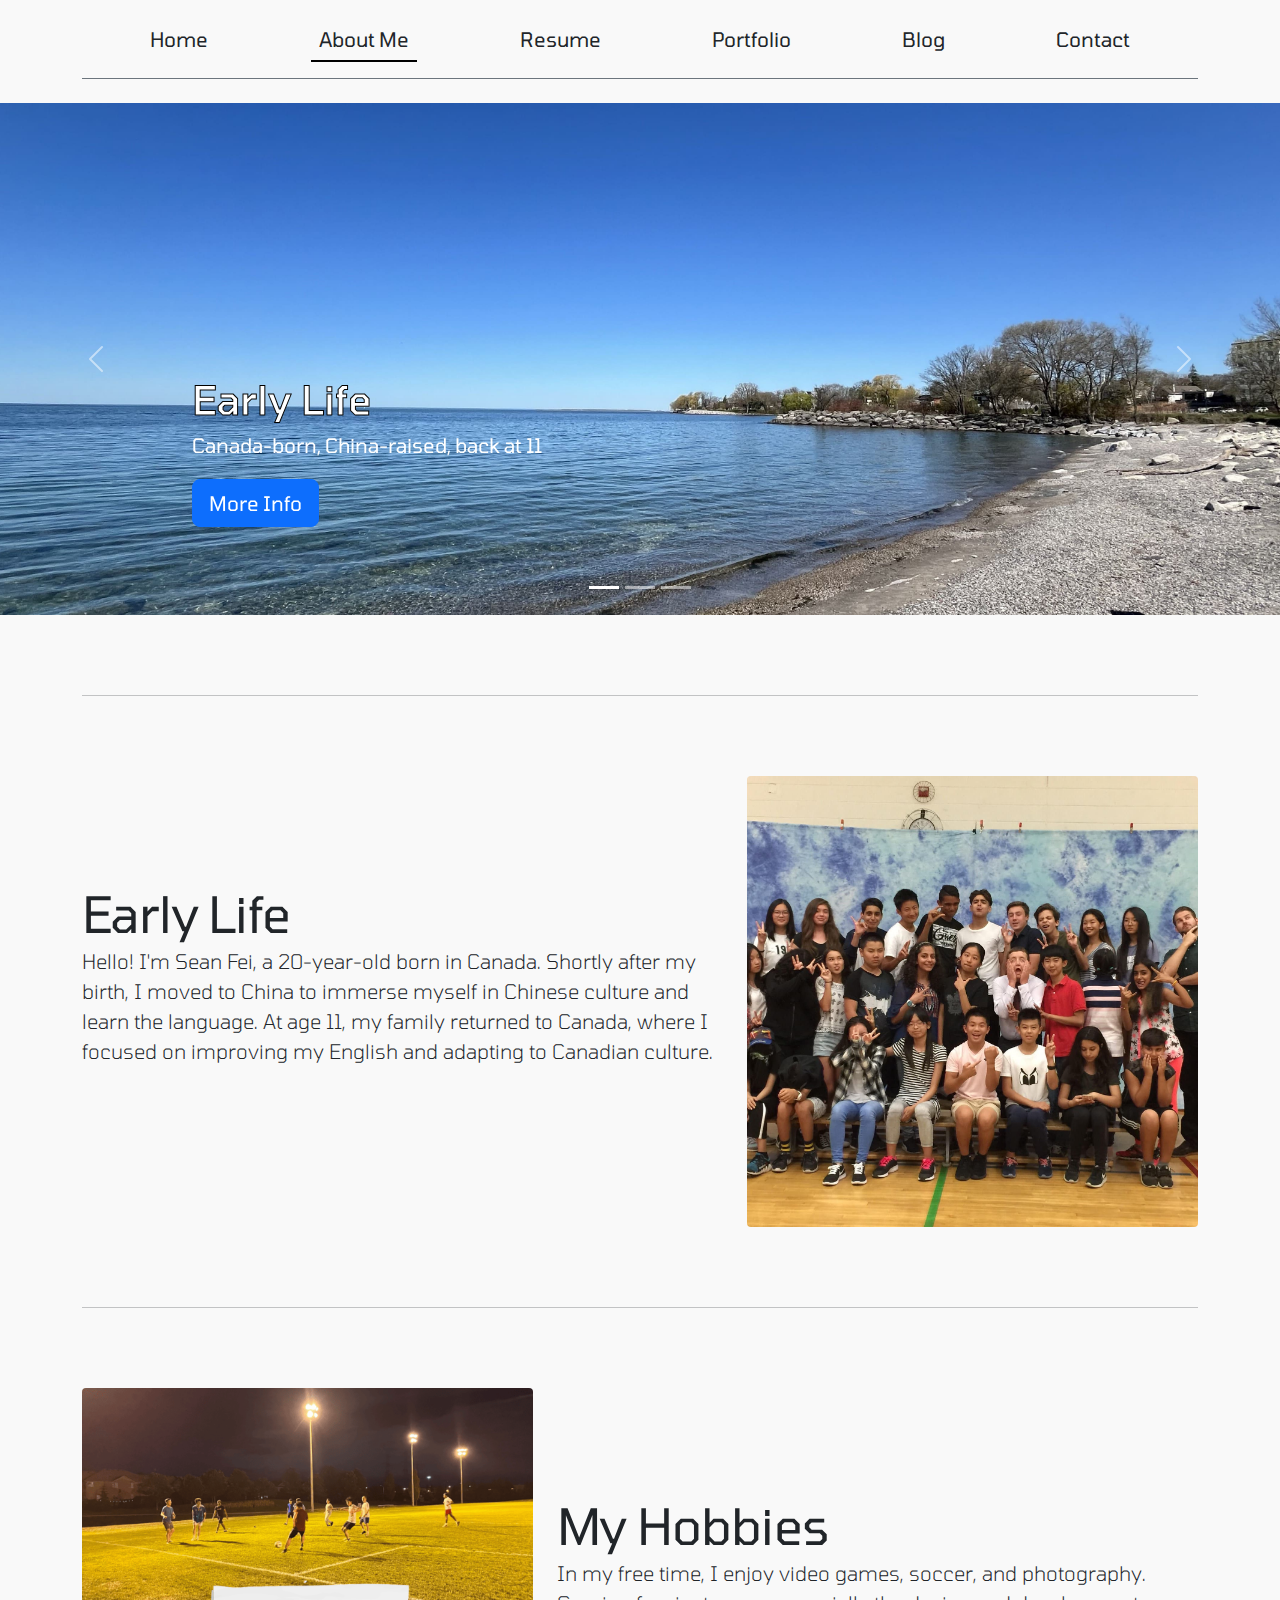
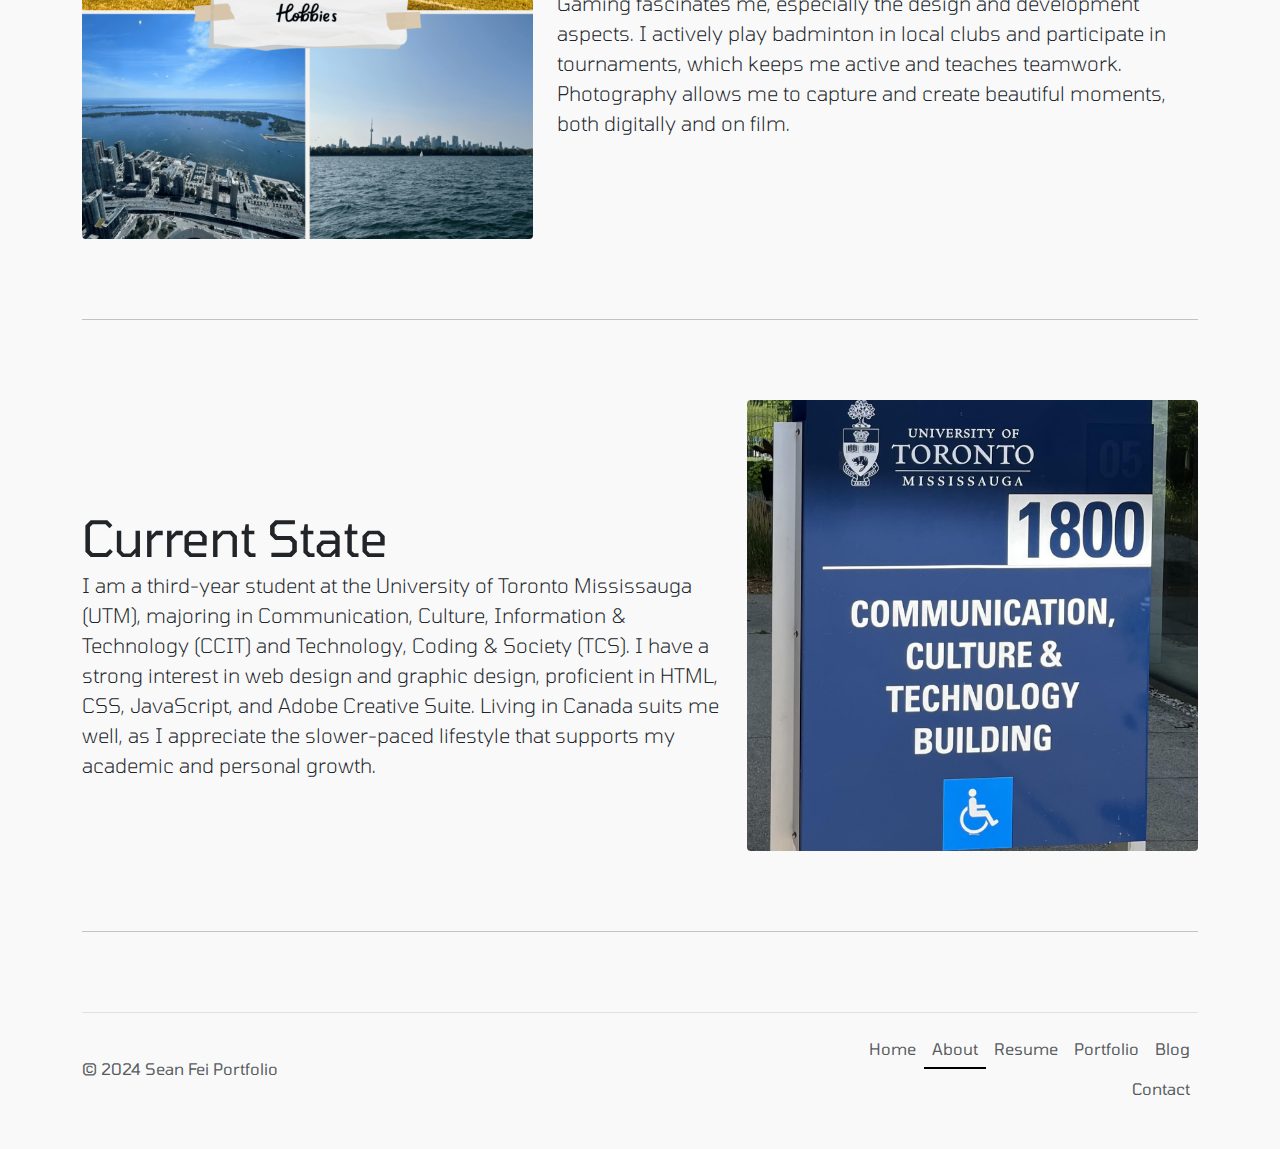
<file: My Personal Website/about.html>
<!DOCTYPE html>
<html lang="en">
<head>
    <meta charset="utf-8">
    <meta name="viewport" content="width=device-width, initial-scale=1">
    <title>About</title>

    <!-- Bootstrap CSS -->
    <link href="https://cdn.jsdelivr.net/npm/bootstrap@5.3.3/dist/css/bootstrap.min.css" rel="stylesheet"
          integrity="sha384-QWTKZyjpPEjISv5WaRU9OFeRpok6YctnYmDr5pNlyT2bRjXh0JMhjY6hW+ALEwIH" crossorigin="anonymous">
    <link href="./CSS-Folder/carousel.css" rel="stylesheet">

    <!-- Bootstrap JS -->
    <script src="https://cdn.jsdelivr.net/npm/bootstrap@5.3.3/dist/js/bootstrap.bundle.min.js"
            integrity="sha384-YvpcrYf0tY3lHB60NNkmXc5s9fDVZLESaAA55NDzOxhy9GkcIdslK1eN7N6jIeHz"
            crossorigin="anonymous"></script>

    <!-- Google Fonts -->
    <link rel="preconnect" href="https://fonts.googleapis.com">
    <link rel="preconnect" href="https://fonts.gstatic.com" crossorigin>
    <link href="https://fonts.googleapis.com/css2?family=Tomorrow:ital,wght@0,100;0,200;0,300;0,400;0,500;0,600;0,700;0,800;0,900&display=swap"
          rel="stylesheet">

    <!-- Custom Styles -->
    <link href="./CSS-Folder/navigation.css" rel="stylesheet" type="text/css"/>
    <link href="./CSS-Folder/about.css" rel="stylesheet" type="text/css"/>
</head>

<body>

<header class="container">
    <!-- Navigation Bar -->
    <nav class="navbar navbar-expand-sm navbar-light py-3 mb-4 border-bottom border-secondary"
         aria-label="Main Navigation">
        <div class="container-fluid">
            <!-- Mobile Toggle Button -->
            <button class="navbar-toggler" type="button" data-bs-toggle="collapse" data-bs-target="#navbarNav"
                    aria-controls="navbarNav" aria-expanded="false" aria-label="Toggle navigation">
                <span class="navbar-toggler-icon"></span>
            </button>
            <!-- Navigation Links -->
            <div class="collapse navbar-collapse" id="navbarNav">
                <ul class="navbar-nav mx-auto w-100 justify-content-around fs-5">
                    <li class="nav-item">
                        <a href="./index.html" class="nav-link px-2 link-dark">Home</a>
                    </li>
                    <li class="nav-item">
                        <a href="#" class="nav-link px-2 link-dark active" aria-current="page">About Me</a>
                    </li>
                    <li class="nav-item">
                        <a href="./resume.html" class="nav-link px-2 link-dark">Resume</a>
                    </li>
                    <li class="nav-item">
                        <a href="./portfolio.html" class="nav-link px-2 link-dark">Portfolio</a>
                    </li>
                    <li class="nav-item">
                        <a href="./blog.html" class="nav-link px-2 link-dark">Blog</a>
                    </li>
                    <li class="nav-item">
                        <a href="./contact.html" class="nav-link px-2 link-dark">Contact</a>
                    </li>
                </ul>
            </div>
        </div>
    </nav>
</header>

<!-- Main Content -->
<main>
    <!-- Carousel Section -->
    <div id="myCarousel" class="carousel slide mb-6" data-bs-ride="carousel" aria-label="Featured Sections">
        <!-- Carousel Indicators -->
        <div class="carousel-indicators">
            <button type="button" data-bs-target="#myCarousel" data-bs-slide-to="0" class="active" aria-current="true"
                    aria-label="Slide 1"></button>
            <button type="button" data-bs-target="#myCarousel" data-bs-slide-to="1" aria-label="Slide 2"></button>
            <button type="button" data-bs-target="#myCarousel" data-bs-slide-to="2" aria-label="Slide 3"></button>
        </div>
        <!-- Carousel Items -->
        <div class="carousel-inner">
            <div class="carousel-item active">
                <img src="./Image/carousel-earlylife.jpg" width="100%" height="100%" alt="Early Life Photo">
                <div class="container">
                    <div class="carousel-caption text-start">
                        <h1 class="text-outline">Early Life</h1>
                        <p>Canada-born, China-raised, back at 11</p>
                        <p><a class="btn btn-lg btn-primary" href="#earlylife">More Info</a></p>
                    </div>
                </div>
            </div>

            <div class="carousel-item">
                <img src="./Image/carousel-hobbies.jpg" width="100%" height="100%" alt="Hobbies Photo">
                <div class="container">
                    <div class="carousel-caption">
                        <h1 class="text-outline">My Hobbies</h1>
                        <p>Video games, badminton, photography.</p>
                        <p><a class="btn btn-lg btn-primary" href="#hobbies">Learn more</a></p>
                    </div>
                </div>
            </div>

            <div class="carousel-item">
                <img src="./Image/carousel-currentstate.jpg" width="100%" height="100%" alt="Current State Photo">
                <div class="container">
                    <div class="carousel-caption text-end">
                        <h1 class="text-outline">Current State</h1>
                        <p>3rd-year UTM student, web & graphic design, love Canada’s slower pace</p>
                        <p><a class="btn btn-lg btn-primary" href="#currentstate">Navigate</a></p>
                    </div>
                </div>
            </div>
        </div>
        <!-- Carousel Navigation -->
        <button class="carousel-control-prev" type="button" data-bs-target="#myCarousel" data-bs-slide="prev">
            <span class="carousel-control-prev-icon" aria-hidden="true"></span>
            <span class="visually-hidden">Previous</span>
        </button>
        <button class="carousel-control-next" type="button" data-bs-target="#myCarousel" data-bs-slide="next">
            <span class="carousel-control-next-icon" aria-hidden="true"></span>
            <span class="visually-hidden">Next</span>
        </button>
    </div>

    <!-- Featurette Section -->
    <div class="container">
        <hr class="featurette-divider" id="earlylife">

        <!-- Early Life Section -->
        <div class="row featurette">
            <div class="col-md-7">
                <h2 class="featurette-heading fw-normal lh-1">Early Life</h2>
                <p class="lead">Hello! I'm Sean Fei, a 20-year-old born in Canada. Shortly after my birth, I moved to
                    China to immerse myself in Chinese culture and learn the language. At age 11, my family returned to
                    Canada, where I focused on improving my English and adapting to Canadian culture.</p>
            </div>
            <div class="col-md-5">
                <img class="featurette-image img-fluid mx-auto rounded-1" width="500" height="500"
                     src="./Image/earlylife.jpg" alt="Sean's Early Life">
            </div>
        </div>

        <hr class="featurette-divider" id="hobbies">

        <!-- Hobbies Section -->
        <div class="row featurette">
            <div class="col-md-7 order-md-2">
                <h2 class="featurette-heading fw-normal lh-1">My Hobbies</h2>
                <p class="lead">In my free time, I enjoy video games, soccer, and photography. Gaming fascinates me,
                    especially the design and development aspects. I actively play badminton in local clubs and
                    participate in tournaments, which keeps me active and teaches teamwork. Photography allows me to
                    capture and create beautiful moments, both digitally and on film.</p>
            </div>
            <div class="col-md-5 order-md-1">
                <img class="featurette-image img-fluid mx-auto rounded-1" width="500" height="500"
                     src="./Image/hobbies.png" alt="Sean's Hobbies">
            </div>
        </div>

        <hr class="featurette-divider" id="currentstate">

        <!-- Current State Section -->
        <div class="row featurette">
            <div class="col-md-7">
                <h2 class="featurette-heading fw-normal lh-1">Current State</h2>
                <p class="lead">I am a third-year student at the University of Toronto Mississauga (UTM), majoring in
                    Communication, Culture, Information & Technology (CCIT) and Technology, Coding & Society (TCS).
                    I have a strong interest in web design and graphic design, proficient in HTML, CSS, JavaScript, and
                    Adobe Creative Suite. Living in Canada suits me well, as I appreciate the slower-paced lifestyle
                    that supports my academic and personal growth.</p>
            </div>
            <div class="col-md-5">
                <img class="featurette-image img-fluid mx-auto rounded-1" width="500" height="500"
                     src="./Image/currentstate.jpg" alt="Sean's Current State">
            </div>
        </div>

        <hr class="featurette-divider">
    </div>
</main>

<!-- Footer Section -->
<div class="container">
    <footer class="d-flex flex-wrap justify-content-between align-items-center py-3 my-4 border-top"
            aria-label="Footer Section">
        <p class="col-md-4 mb-0 text-body-secondary">&copy; 2024 Sean Fei Portfolio</p>
        <ul class="nav col-md-4 justify-content-end">
            <li class="nav-item"><a href="./index.html" class="nav-link px-2 text-body-secondary">Home</a></li>
            <li class="nav-item"><a href="#" class="nav-link px-2 text-body-secondary active"
                                    aria-current="page">About</a>
            </li>
            <li class="nav-item"><a href="./resume.html" class="nav-link px-2 text-body-secondary">Resume</a></li>
            <li class="nav-item"><a href="./portfolio.html" class="nav-link px-2 text-body-secondary">Portfolio</a>
            </li>
            <li class="nav-item"><a href="./blog.html" class="nav-link px-2 text-body-secondary">Blog</a></li>
            <li class="nav-item"><a href="./contact.html" class="nav-link px-2 text-body-secondary">Contact</a></li>
        </ul>
    </footer>
</div>

</body>
</html>
</file>
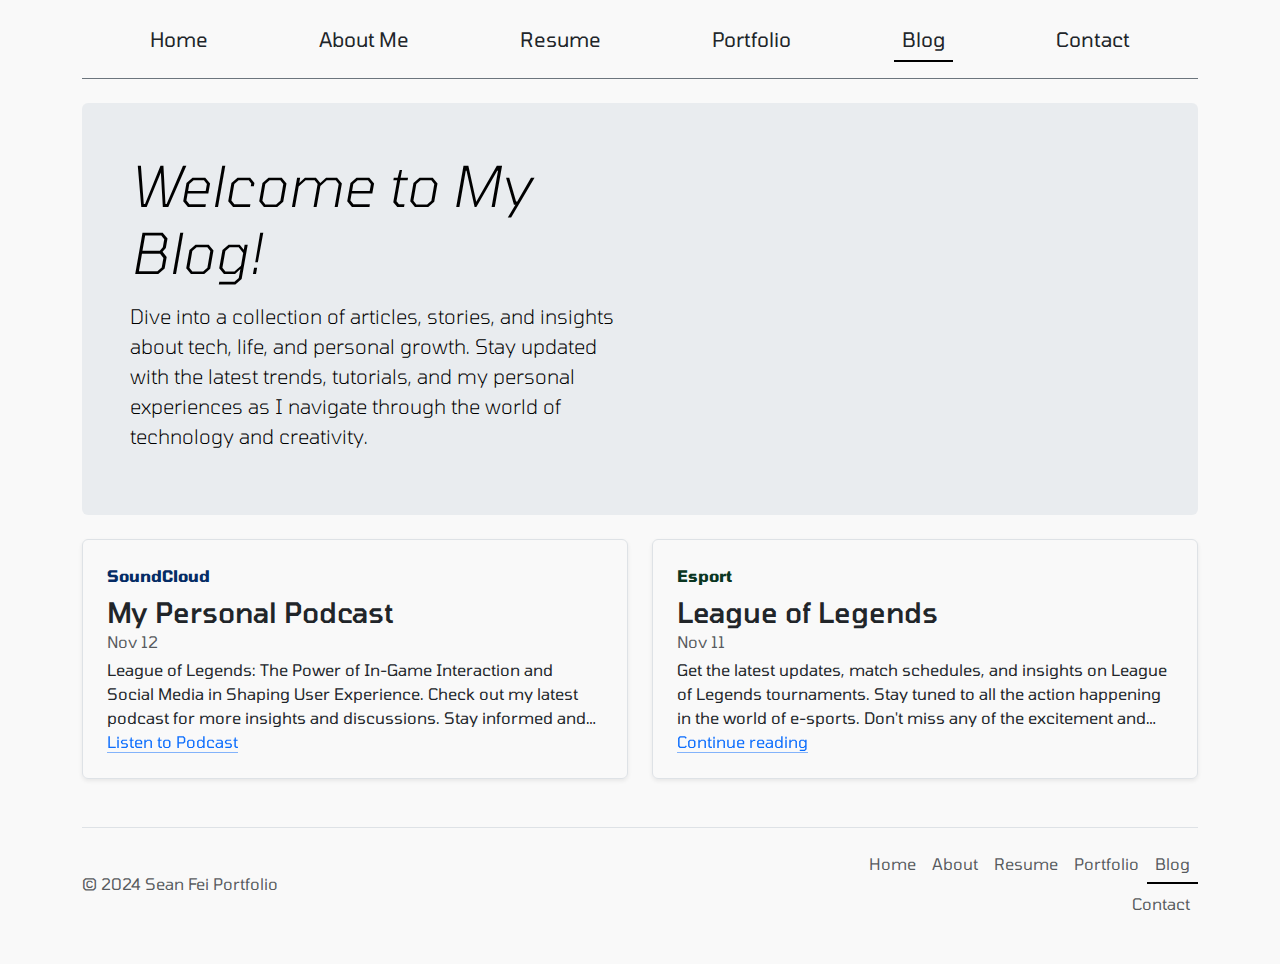
<file: My Personal Website/blog.html>
<!DOCTYPE html>
<html lang="en" data-bs-theme="auto">
<head>
    <meta charset="utf-8">
    <meta name="viewport" content="width=device-width, initial-scale=1">
    <title>Blog Page</title>

    <!-- Bootstrap CSS -->
    <link href="https://cdn.jsdelivr.net/npm/bootstrap@5.3.3/dist/css/bootstrap.min.css" rel="stylesheet"
          integrity="sha384-QWTKZyjpPEjISv5WaRU9OFeRpok6YctnYmDr5pNlyT2bRjXh0JMhjY6hW+ALEwIH" crossorigin="anonymous">

    <!-- Bootstrap JS -->
    <script src="https://cdn.jsdelivr.net/npm/bootstrap@5.3.3/dist/js/bootstrap.bundle.min.js"
            integrity="sha384-YvpcrYf0tY3lHB60NNkmXc5s9fDVZLESaAA55NDzOxhy9GkcIdslK1eN7N6jIeHz"
            crossorigin="anonymous"></script>

    <!-- Custom Styles -->
    <link href="./CSS-Folder/navigation.css" rel="stylesheet" type="text/css"/>
    <link href="./CSS-Folder/blog.css" rel="stylesheet" type="text/css"/>

    <!-- Google Font -->
    <link rel="preconnect" href="https://fonts.googleapis.com">
    <link rel="preconnect" href="https://fonts.gstatic.com" crossorigin>
    <link href="https://fonts.googleapis.com/css2?family=Tomorrow:ital,wght@0,100;0,200;0,300;0,400;0,500;0,600;0,700;0,800;0,900&display=swap"
          rel="stylesheet">

</head>

<body>

<header class="container">
    <!-- Navigation Bar-->
    <nav class="navbar navbar-expand-sm navbar-light py-3 mb-4 border-bottom border-secondary"
         aria-label="Main navigation">
        <div class="container-fluid">
            <button class="navbar-toggler" type="button" data-bs-toggle="collapse" data-bs-target="#navbarNav"
                    aria-controls="navbarNav" aria-expanded="false" aria-label="Toggle navigation">
                <span class="navbar-toggler-icon"></span>
            </button>
            <div class="collapse navbar-collapse" id="navbarNav">
                <ul class="navbar-nav mx-auto w-100 justify-content-around fs-5">
                    <li class="nav-item">
                        <a href="./index.html" class="nav-link px-2 link-dark">Home</a>
                    </li>
                    <li class="nav-item">
                        <a href="./about.html" class="nav-link px-2 link-dark">About Me</a>
                    </li>
                    <li class="nav-item">
                        <a href="./resume.html" class="nav-link px-2 link-dark">Resume</a>
                    </li>
                    <li class="nav-item">
                        <a href="./portfolio.html" class="nav-link px-2 link-dark">Portfolio</a>
                    </li>
                    <li class="nav-item">
                        <a href="#" class="nav-link px-2 link-dark active" aria-current="page">Blog</a>
                    </li>
                    <li class="nav-item">
                        <a href="./contact.html" class="nav-link px-2 link-dark">Contact</a>
                    </li>
                </ul>
            </div>
        </div>
    </nav>
</header>

<main class="container">
    <!-- Blog Post -->
    <div class="p-4 p-md-5 mb-4 rounded text-body-emphasis bg-body-secondary" aria-labelledby="page-title"
         aria-describedby="page-description">
        <div class="col-lg-6 px-0">
            <h1 id="page-title" class="display-4 fst-italic">Welcome to My Blog!</h1>
            <p class="lead my-3" id="page-description">Dive into a collection of articles, stories, and insights about
                tech, life, and personal growth. Stay updated with the latest trends, tutorials, and my personal
                experiences as I navigate through the world of technology and creativity.</p>
        </div>
    </div>

    <!-- Blog Cards -->
    <div class="row mb-2">
        <!-- Blog Card 1 -->
        <div class="col-md-6 hover">
            <div class="row g-0 border rounded overflow-hidden flex-md-row mb-4 shadow-sm h-md-250 position-relative"
                 aria-labelledby="podcast-post">
                <div class="col p-4 d-flex flex-column position-static">
                    <strong class="d-inline-block mb-2 text-primary-emphasis">SoundCloud</strong>
                    <h3 id="podcast-post" class="mb-0">My Personal Podcast</h3>
                    <div class="mb-1 text-body-secondary">Nov 12</div>
                    <p class="card-text mb-auto truncate">League of Legends: The Power of In-Game Interaction and Social
                        Media in Shaping User Experience. Check out my latest podcast for more insights and discussions.
                        Stay informed and inspired with the latest updates and trends.</p>
                    <a href="https://soundcloud.com/sean-fei-34469627/league-of-legends-the-power-of-in-game-interaction-and-social-media-in-shaping-user-experience/s-OPx2gTkCZYZ?si=5d75339d8c594eb2ad92cfaadbb445be&utm_source=clipboard&utm_medium=text&utm_campaign=social_sharing"
                       class="icon-link gap-1 icon-link-hover stretched-link mt-auto"
                       aria-label="Listen to my latest podcast on League of Legends">
                        Listen to Podcast
                    </a>
                </div>
            </div>
        </div>
        <!-- Blog Card 2 -->
        <div class="col-md-6 hover">
            <div class="row g-0 border rounded overflow-hidden flex-md-row mb-4 shadow-sm h-md-250 position-relative"
                 aria-labelledby="league-post">
                <div class="col p-4 d-flex flex-column position-static">
                    <strong class="d-inline-block mb-2 text-success-emphasis">Esport</strong>
                    <h3 id="league-post" class="mb-0">League of Legends</h3>
                    <div class="mb-1 text-body-secondary">Nov 11</div>
                    <p class="mb-auto truncate">Get the latest updates, match schedules, and insights on League of
                        Legends tournaments. Stay tuned to all the action happening in the world of e-sports. Don't miss
                        any of the excitement and competitive thrill.</p>
                    <a href="https://lolesports.com/en-US/" class="icon-link gap-1 icon-link-hover stretched-link"
                       aria-label="Continue reading about League of Legends tournaments">
                        Continue reading
                    </a>
                </div>
            </div>
        </div>
    </div>
</main>
<!-- Footer -->
<div class="container">
    <footer class="d-flex flex-wrap justify-content-between align-items-center py-3 my-4 border-top"
            aria-label="Footer Section">
        <p class="col-md-4 mb-0 text-body-secondary">&copy; 2024 Sean Fei Portfolio</p>
        <ul class="nav col-md-4 justify-content-end">
            <li class="nav-item"><a href="./index.html" class="nav-link px-2 text-body-secondary">Home</a></li>
            <li class="nav-item"><a href="./about.html" class="nav-link px-2 text-body-secondary">About</a></li>
            <li class="nav-item"><a href="./resume.html" class="nav-link px-2 text-body-secondary">Resume</a></li>
            <li class="nav-item"><a href="./portfolio.html" class="nav-link px-2 text-body-secondary">Portfolio</a></li>
            <li class="nav-item"><a href="#" class="nav-link px-2 text-body-secondary active"
                                    aria-current="page">Blog</a></li>
            <li class="nav-item"><a href="./contact.html" class="nav-link px-2 text-body-secondary">Contact</a></li>
        </ul>
    </footer>
</div>
</body>
</html>
</file>
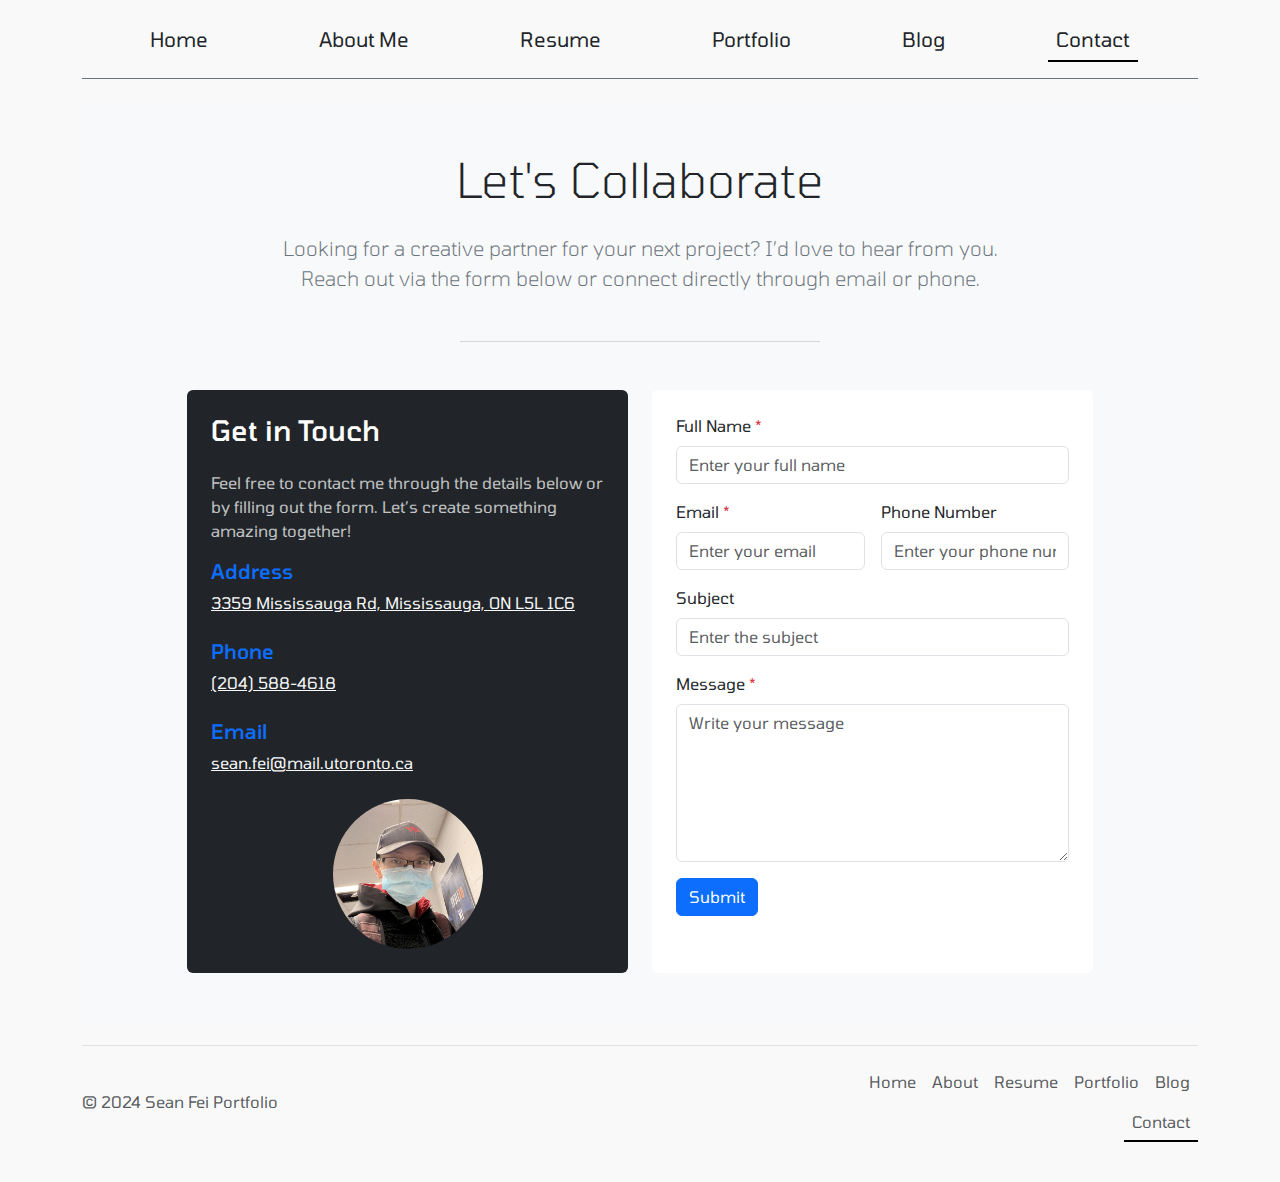
<file: My Personal Website/contact.html>
<!DOCTYPE html>
<html lang="en">
<head>
    <meta charset="UTF-8">
    <title>Home Page</title>

    <!-- Bootstrap CSS -->
    <link href="https://cdn.jsdelivr.net/npm/bootstrap@5.3.3/dist/css/bootstrap.min.css" rel="stylesheet"
          integrity="sha384-QWTKZyjpPEjISv5WaRU9OFeRpok6YctnYmDr5pNlyT2bRjXh0JMhjY6hW+ALEwIH" crossorigin="anonymous">

    <!-- Bootstrap JS -->
    <script src="https://cdn.jsdelivr.net/npm/bootstrap@5.3.3/dist/js/bootstrap.bundle.min.js"
            integrity="sha384-YvpcrYf0tY3lHB60NNkmXc5s9fDVZLESaAA55NDzOxhy9GkcIdslK1eN7N6jIeHz"
            crossorigin="anonymous"></script>

    <!-- Custom Styles -->
    <link href="./CSS-Folder/navigation.css" rel="stylesheet" type="text/css"/>

    <!-- Google Font -->
    <link rel="preconnect" href="https://fonts.googleapis.com">
    <link rel="preconnect" href="https://fonts.gstatic.com" crossorigin>
    <link href="https://fonts.googleapis.com/css2?family=Tomorrow:ital,wght@0,100;0,200;0,300;0,400;0,500;0,600;0,700;0,800;0,900&display=swap"
          rel="stylesheet">
</head>
<body>

<header class="container">
    <!-- Navigation Bar -->
    <nav class="navbar navbar-expand-sm navbar-light py-3 mb-4 border-bottom border-secondary"
         aria-label="Main navigation">
        <div class="container-fluid">
            <button class="navbar-toggler" type="button" data-bs-toggle="collapse" data-bs-target="#navbarNav"
                    aria-controls="navbarNav" aria-expanded="false" aria-label="Toggle navigation">
                <span class="navbar-toggler-icon"></span>
            </button>
            <div class="collapse navbar-collapse" id="navbarNav">
                <ul class="navbar-nav mx-auto w-100 justify-content-around fs-5">
                    <li class="nav-item">
                        <a href="./index.html" class="nav-link px-2 link-dark">Home</a>
                    </li>
                    <li class="nav-item">
                        <a href="./about.html" class="nav-link px-2 link-dark">About Me</a>
                    </li>
                    <li class="nav-item">
                        <a href="./resume.html" class="nav-link px-2 link-dark">Resume</a>
                    </li>
                    <li class="nav-item">
                        <a href="./portfolio.html" class="nav-link px-2 link-dark">Portfolio</a>
                    </li>
                    <li class="nav-item">
                        <a href="./blog.html" class="nav-link px-2 link-dark">Blog</a>
                    </li>
                    <li class="nav-item">
                        <a href="#" class="nav-link px-2 link-dark active" aria-current="page">Contact</a>
                    </li>
                </ul>
            </div>
        </div>
    </nav>
</header>

<main class="container">
    <!-- Contact Section -->
    <section class="py-5 bg-light" aria-labelledby="contact-heading">
        <div class="container">
            <div class="row justify-content-center">
                <div class="col-12 col-md-10 col-lg-8 text-center">
                    <h2 id="contact-heading" class="mb-4 display-5">Let's Collaborate</h2>
                    <p class="text-secondary mb-5 lead">Looking for a creative partner for your next project? I’d love
                        to hear from you. Reach out via the form below or connect directly through email or phone.</p>
                    <hr class="w-50 mx-auto mb-5 border-secondary">
                </div>
            </div>

            <!-- Contact Details and Form -->
            <div class="row justify-content-center">
                <div class="col-12 col-lg-10">
                    <div class="row">
                        <!-- Contact Details -->
                        <div class="col-12 col-md-6">
                            <div class="p-4 bg-dark text-light h-100 rounded" aria-labelledby="get-in-touch">
                                <h3 id="get-in-touch" class="mb-4 text-white">Get in Touch</h3>
                                <p class="opacity-75">Feel free to contact me through the details below or by filling
                                    out the form. Let’s create something amazing together!</p>
                                <div class="mb-4">
                                    <h5 class="text-primary">Address</h5>
                                    <a href="https://www.google.com/maps/place/3359+Mississauga+Rd,+Mississauga,+ON+L5L+1C6"
                                       class="text-light"
                                       target="_blank"
                                       rel="noopener noreferrer"
                                       aria-label="View address on Google Maps">
                                        3359 Mississauga Rd, Mississauga, ON L5L 1C6
                                    </a>
                                </div>
                                <div class="mb-4">
                                    <h5 class="text-primary">Phone</h5>
                                    <p><a href="tel:+1234567890" class="text-light"
                                          aria-label="Call me at (204) 588-4618">(204)
                                        588-4618</a></p>
                                </div>
                                <div>
                                    <h5 class="text-primary">Email</h5>
                                    <p><a href="mailto:sean.fei@mail.utoronto.ca" class="text-light"
                                          aria-label="Send an email to sean.fei@mail.utoronto.ca">sean.fei@mail.utoronto.ca</a>
                                    </p>
                                </div>
                                <!-- Avatar Section -->
                                <div class="text-center mt-4">
                                    <img src="./Image/avatar.jpg" alt="Avatar of Sean Fei"
                                         class="rounded-circle img-fluid"
                                         style="width: 150px; height: 150px;">
                                </div>
                            </div>
                        </div>

                        <!-- Contact Form -->
                        <div class="col-12 col-md-6">
                            <div class="p-4 bg-white h-100 rounded">
                                <form class="row g-3" aria-label="Contact form">
                                    <!-- Full Name -->
                                    <div class="col-12">
                                        <label for="validationFullName" class="form-label">Full Name <span
                                                class="text-danger">*</span></label>
                                        <input type="text" class="form-control" id="validationFullName"
                                               placeholder="Enter your full name" required aria-required="true">
                                    </div>

                                    <!-- Email and Phone Number -->
                                    <div class="col-md-6">
                                        <label for="validationEmail" class="form-label">Email <span class="text-danger">*</span></label>
                                        <input type="email" class="form-control" id="validationEmail"
                                               placeholder="Enter your email" required aria-required="true">
                                    </div>
                                    <div class="col-md-6">
                                        <label for="validationPhone" class="form-label">Phone Number</label>
                                        <input type="tel" class="form-control" id="validationPhone"
                                               placeholder="Enter your phone number">
                                    </div>

                                    <!-- Subject -->
                                    <div class="col-12">
                                        <label for="validationSubject" class="form-label">Subject</label>
                                        <input type="text" class="form-control" id="validationSubject"
                                               placeholder="Enter the subject">
                                    </div>

                                    <!-- Message -->
                                    <div class="col-12">
                                        <label for="validationMessage" class="form-label">Message <span
                                                class="text-danger">*</span></label>
                                        <textarea class="form-control" id="validationMessage" rows="6"
                                                  placeholder="Write your message" required
                                                  aria-required="true"></textarea>
                                    </div>

                                    <!-- Submit Button -->
                                    <div class="col-12">
                                        <button class="btn btn-primary" type="submit" data-bs-toggle="tooltip"
                                                data-bs-placement="right"
                                                data-bs-title="After submitting your message, you will receive a response in 1-2 days."
                                                aria-label="Submit the contact form">
                                            Submit
                                        </button>
                                    </div>
                                </form>


                            </div>
                        </div>
                    </div>
                </div>
            </div>
        </div>
    </section>
</main>

<!-- Footer -->
<div class="container">
    <footer class="d-flex flex-wrap justify-content-between align-items-center py-3 my-4 border-top">
        <p class="col-md-4 mb-0 text-body-secondary">&copy; 2024 Sean Fei Portfolio</p>
        <ul class="nav col-md-4 justify-content-end" aria-label="Footer Section">
            <li class="nav-item"><a href="./index.html" class="nav-link px-2 text-body-secondary">Home</a></li>
            <li class="nav-item"><a href="./about.html" class="nav-link px-2 text-body-secondary">About</a></li>
            <li class="nav-item"><a href="./resume.html" class="nav-link px-2 text-body-secondary">Resume</a></li>
            <li class="nav-item"><a href="./portfolio.html" class="nav-link px-2 text-body-secondary">Portfolio</a>
            </li>
            <li class="nav-item"><a href="./blog.html" class="nav-link px-2 text-body-secondary">Blog</a></li>
            <li class="nav-item"><a href="#" class="nav-link px-2 text-body-secondary active" aria-current="page">Contact</a>
            </li>
        </ul>
    </footer>
</div>

<script>
    const tooltipTriggerList = document.querySelectorAll('[data-bs-toggle="tooltip"]')
    const tooltipList = [...tooltipTriggerList].map(tooltipTriggerEl => new bootstrap.Tooltip(tooltipTriggerEl))
</script>

</body>
</html>
</file>
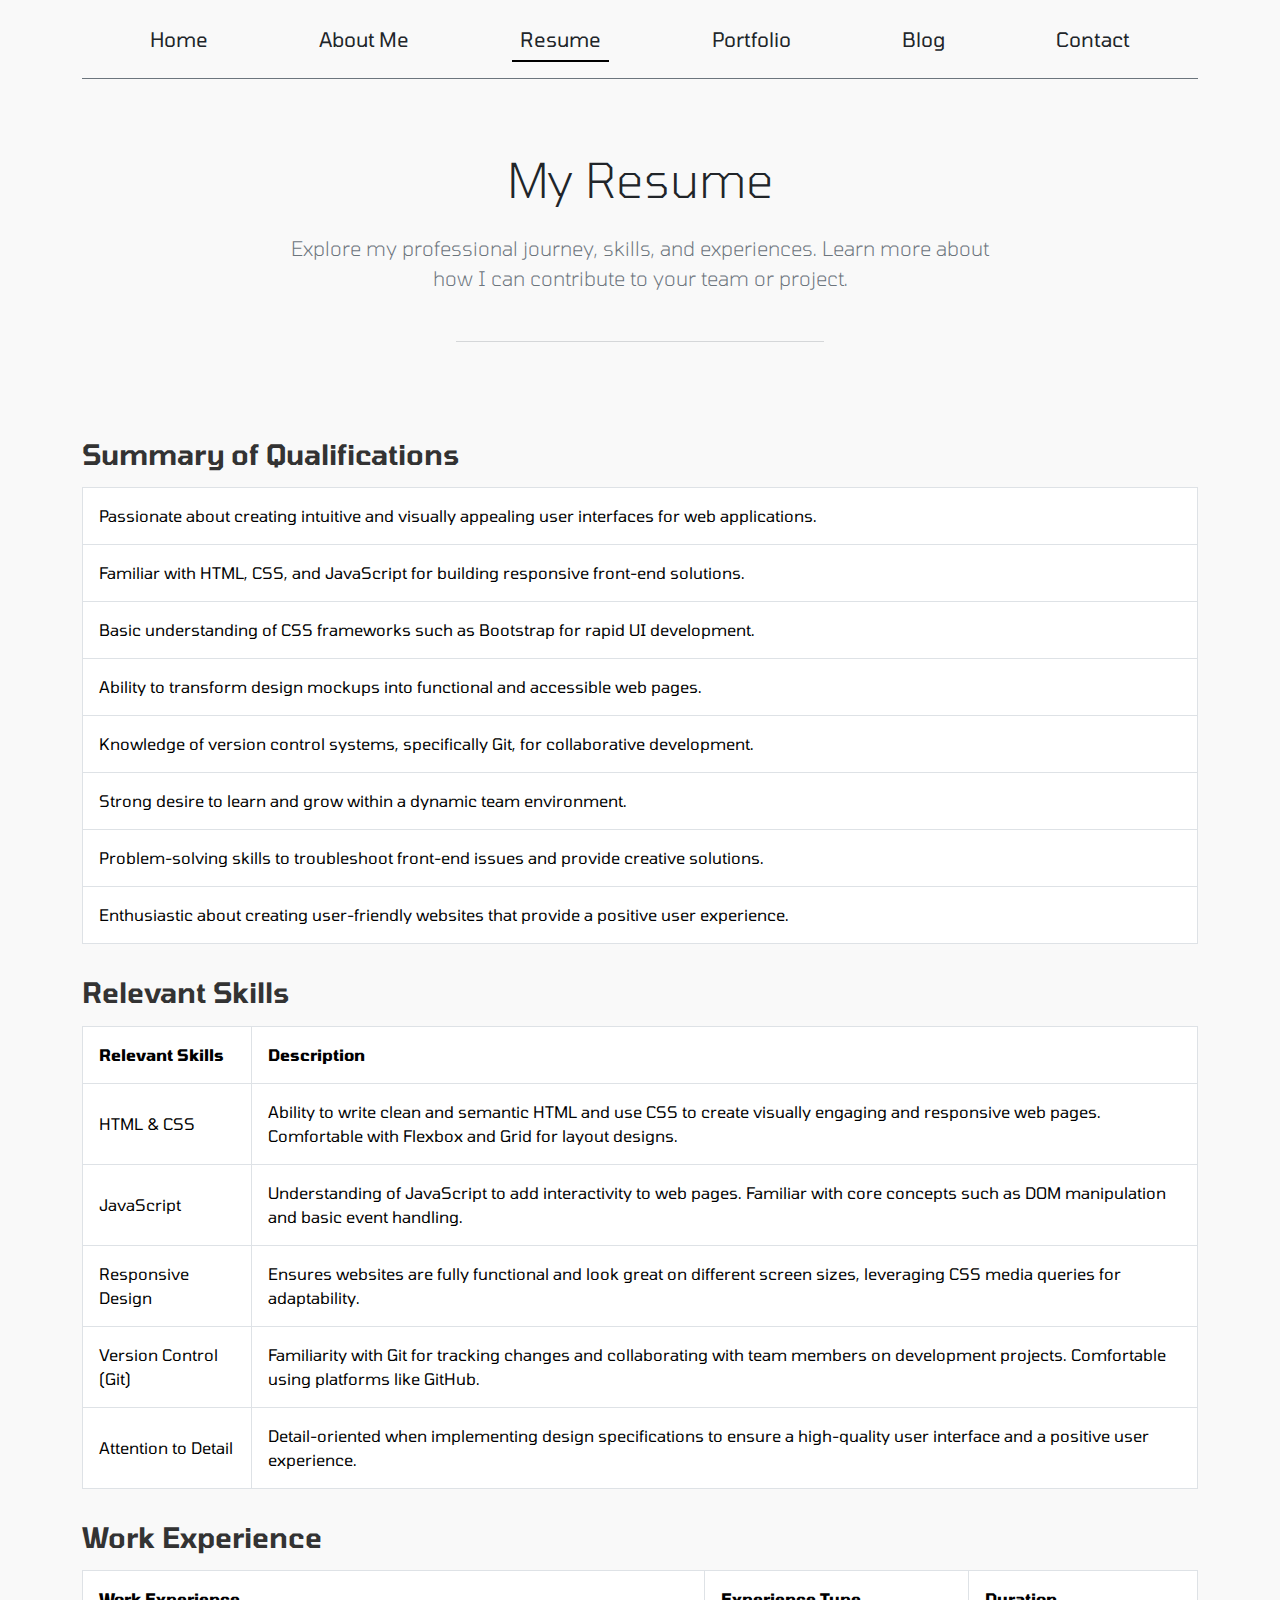
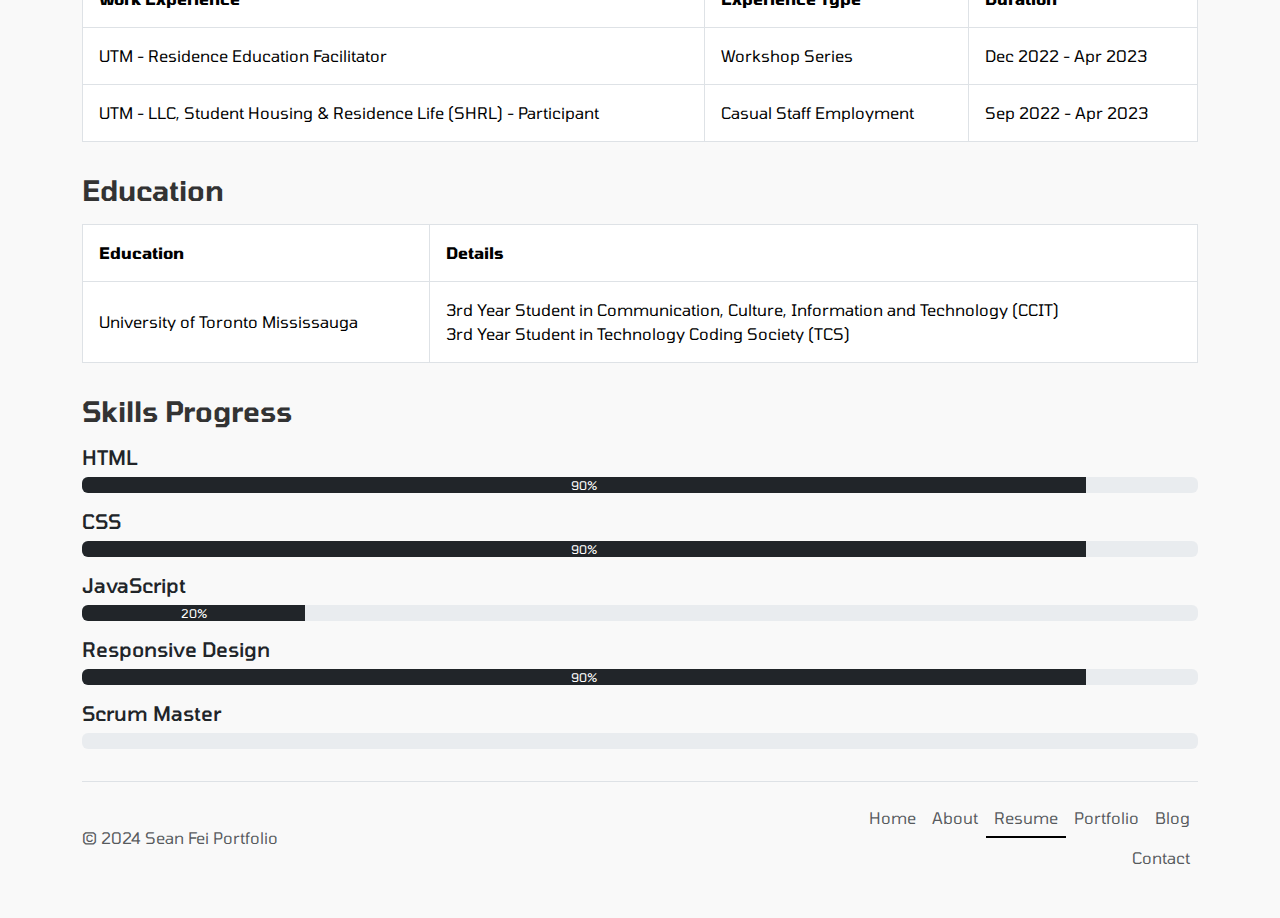
<file: My Personal Website/resume.html>
<!DOCTYPE html>
<html lang="en">
<head>
    <meta charset="utf-8">
    <meta name="viewport" content="width=device-width, initial-scale=1">
    <title>Resume</title>

    <!-- Bootstrap CSS -->
    <link href="https://cdn.jsdelivr.net/npm/bootstrap@5.3.3/dist/css/bootstrap.min.css" rel="stylesheet"
          integrity="sha384-QWTKZyjpPEjISv5WaRU9OFeRpok6YctnYmDr5pNlyT2bRjXh0JMhjY6hW+ALEwIH" crossorigin="anonymous">

    <!-- Bootstrap JS -->
    <script src="https://cdn.jsdelivr.net/npm/bootstrap@5.3.3/dist/js/bootstrap.bundle.min.js"
            integrity="sha384-YvpcrYf0tY3lHB60NNkmXc5s9fDVZLESaAA55NDzOxhy9GkcIdslK1eN7N6jIeHz"
            crossorigin="anonymous"></script>


    <!-- Custom Styles -->
    <link href="./CSS-Folder/navigation.css" rel="stylesheet" type="text/css"/>
    <link href="./CSS-Folder/skills.css" rel="stylesheet" type="text/css"/>

    <!-- Google Fonts -->
    <link rel="preconnect" href="https://fonts.googleapis.com">
    <link rel="preconnect" href="https://fonts.gstatic.com" crossorigin>
    <link href="https://fonts.googleapis.com/css2?family=Tomorrow:ital,wght@0,100;0,200;0,300;0,400;0,500;0,600;0,700;0,800;0,900&display=swap"
          rel="stylesheet">
</head>
<body>
<header class="container">
    <!-- Navigation Bar -->
    <nav class="navbar navbar-expand-sm navbar-light py-3 mb-4 border-bottom border-secondary"
         aria-label="Main Navigation">
        <div class="container-fluid">
            <!-- Toggle Button for Mobile Navigation -->
            <button class="navbar-toggler" type="button" data-bs-toggle="collapse" data-bs-target="#navbarNav"
                    aria-controls="navbarNav" aria-expanded="false" aria-label="Toggle navigation">
                <span class="navbar-toggler-icon"></span>
            </button>
            <!-- Navigation Links -->
            <div class="collapse navbar-collapse" id="navbarNav">
                <ul class="navbar-nav mx-auto w-100 justify-content-around fs-5">
                    <li class="nav-item"><a href="./index.html" class="nav-link px-2 link-dark">Home</a></li>
                    <li class="nav-item"><a href="./about.html" class="nav-link px-2 link-dark">About Me</a></li>
                    <li class="nav-item"><a href="#" class="nav-link px-2 link-dark active"
                                            aria-current="page">Resume</a></li>
                    <li class="nav-item"><a href="./portfolio.html" class="nav-link px-2 link-dark">Portfolio</a>
                    </li>
                    <li class="nav-item"><a href="./blog.html" class="nav-link px-2 link-dark">Blog</a></li>
                    <li class="nav-item"><a href="./contact.html" class="nav-link px-2 link-dark">Contact</a></li>
                </ul>
            </div>
        </div>
    </nav>
</header>

<main class="container">
    <section class="py-5" aria-labelledby="resume-heading">
        <div class="row justify-content-center">
            <div class="col-12 col-md-10 col-lg-8 text-center">
                <h2 id="resume-heading" class="mb-4 display-5">My Resume</h2>
                <p class="text-secondary mb-5 lead">Explore my professional journey, skills, and experiences. Learn more
                    about how I can contribute to your team or project.</p>
                <hr class="w-50 mx-auto mb-5 border-secondary">
            </div>
        </div>
    </section>

    <!-- Resume Content Sections -->
    <section class="section-spacing">
        <!-- Summary of Qualifications -->
        <h3 aria-label="Summary of Qualifications Section">Summary of Qualifications</h3>
        <div class="table-responsive-sm">
            <table class="table table-bordered align-middle" aria-label="Summary of Qualifications Table">
                <tbody>
                <tr>
                    <td>Passionate about creating intuitive and visually appealing user interfaces for web
                        applications.
                    </td>
                </tr>
                <tr>
                    <td>Familiar with HTML, CSS, and JavaScript for building responsive front-end solutions.</td>
                </tr>
                <tr>
                    <td>Basic understanding of CSS frameworks such as Bootstrap for rapid UI development.</td>
                </tr>
                <tr>
                    <td>Ability to transform design mockups into functional and accessible web pages.</td>
                </tr>
                <tr>
                    <td>Knowledge of version control systems, specifically Git, for collaborative development.</td>
                </tr>
                <tr>
                    <td>Strong desire to learn and grow within a dynamic team environment.</td>
                </tr>
                <tr>
                    <td>Problem-solving skills to troubleshoot front-end issues and provide creative solutions.</td>
                </tr>
                <tr>
                    <td>Enthusiastic about creating user-friendly websites that provide a positive user experience.</td>
                </tr>
                </tbody>
            </table>
        </div>
    </section>

    <!-- Relevant Skills -->
    <section class="section-spacing">
        <h3 aria-label="Relevant Skills Section">Relevant Skills</h3>
        <div class="table-responsive-sm">
            <table class="table table-bordered align-middle" aria-label="Relevant Skills Table">
                <thead>
                <tr>
                    <th scope="col">Relevant Skills</th>
                    <th scope="col">Description</th>
                </tr>
                </thead>
                <tbody>
                <tr>
                    <td>HTML & CSS</td>
                    <td>Ability to write clean and semantic HTML and use CSS to create visually engaging and responsive
                        web pages. Comfortable with Flexbox and Grid for layout designs.
                    </td>
                </tr>
                <tr>
                    <td>JavaScript</td>
                    <td>Understanding of JavaScript to add interactivity to web pages. Familiar with core concepts such
                        as DOM manipulation and basic event handling.
                    </td>
                </tr>
                <tr>
                    <td>Responsive Design</td>
                    <td>Ensures websites are fully functional and look great on different screen sizes, leveraging CSS
                        media queries for adaptability.
                    </td>
                </tr>
                <tr>
                    <td>Version Control (Git)</td>
                    <td>Familiarity with Git for tracking changes and collaborating with team members on development
                        projects. Comfortable using platforms like GitHub.
                    </td>
                </tr>
                <tr>
                    <td>Attention to Detail</td>
                    <td>Detail-oriented when implementing design specifications to ensure a high-quality user interface
                        and a positive user experience.
                    </td>
                </tr>
                </tbody>
            </table>
        </div>
    </section>

    <!-- Work Experience -->
    <section class="section-spacing">
        <h3 aria-label="Work Experience Section">Work Experience</h3>
        <div class="table-responsive-sm">
            <table class="table table-bordered align-middle" aria-label="Work Experience Table">
                <thead>
                <tr>
                    <th scope="col">Work Experience</th>
                    <th scope="col">Experience Type</th>
                    <th scope="col">Duration</th>
                </tr>
                </thead>
                <tbody>
                <tr>
                    <td>UTM - Residence Education Facilitator</td>
                    <td>Workshop Series</td>
                    <td>Dec 2022 - Apr 2023</td>
                </tr>
                <tr>
                    <td>UTM - LLC, Student Housing & Residence Life (SHRL) - Participant</td>
                    <td>Casual Staff Employment</td>
                    <td>Sep 2022 - Apr 2023</td>
                </tr>
                </tbody>
            </table>
        </div>
    </section>

    <!-- Education -->
    <section class="section-spacing">
        <h3 aria-label="Education Section">Education</h3>
        <div class="table-responsive-sm">
            <table class="table table-bordered align-middle" aria-label="Education Table">
                <thead>
                <tr>
                    <th scope="col">Education</th>
                    <th scope="col">Details</th>
                </tr>
                </thead>
                <tbody>
                <tr>
                    <td>University of Toronto Mississauga</td>
                    <td>3rd Year Student in Communication, Culture, Information and Technology (CCIT) <br> 3rd Year
                        Student in Technology Coding Society (TCS)
                    </td>
                </tr>
                </tbody>
            </table>
        </div>
    </section>

    <!-- Skills Progress -->
    <section class="section-spacing">
        <h3 aria-label="Skills Progress Section">Skills Progress</h3>
        <div class="progress-section" role="region" aria-label="skills-progress">
            <h5>HTML</h5>
            <div class="progress mb-3">
                <div class="progress-bar bg-dark text-white" style="width: 90%" aria-valuenow="90"
                     aria-valuemin="0" aria-valuemax="100">90%
                </div>
            </div>

            <h5>CSS</h5>
            <div class="progress mb-3">
                <div class="progress-bar bg-dark text-white" style="width: 90%" aria-valuenow="90"
                     aria-valuemin="0" aria-valuemax="100">90%
                </div>
            </div>

            <h5>JavaScript</h5>
            <div class="progress mb-3">
                <div class="progress-bar bg-dark text-white" style="width: 20%" aria-valuenow="20"
                     aria-valuemin="0" aria-valuemax="100">20%
                </div>
            </div>

            <h5>Responsive Design</h5>
            <div class="progress mb-3">
                <div class="progress-bar bg-dark text-white" style="width: 90%" aria-valuenow="90"
                     aria-valuemin="0" aria-valuemax="100">90%
                </div>
            </div>

            <h5>Scrum Master</h5>
            <div class="progress mb-3">
                <div class="progress-bar bg-dark text-white" style="width: 0%" aria-valuenow="0"
                     aria-valuemin="0" aria-valuemax="100">0 %
                </div>
            </div>
        </div>
    </section>
</main>

<!-- Footer -->
<div class="container">
    <footer class="d-flex flex-wrap justify-content-between align-items-center py-3 my-4 border-top"
            aria-label="Footer Section">
        <p class="col-md-4 mb-0 text-body-secondary">&copy; 2024 Sean Fei Portfolio</p>
        <ul class="nav col-md-4 justify-content-end">
            <li class="nav-item"><a href="./index.html" class="nav-link px-2 text-body-secondary">Home</a></li>
            <li class="nav-item"><a href="./about.html" class="nav-link px-2 text-body-secondary">About</a></li>
            <li class="nav-item"><a href="#" class="nav-link px-2 text-body-secondary active"
                                    aria-current="page">Resume</a></li>
            <li class="nav-item"><a href="./portfolio.html" class="nav-link px-2 text-body-secondary">Portfolio</a></li>
            <li class="nav-item"><a href="./blog.html" class="nav-link px-2 text-body-secondary">Blog</a></li>
            <li class="nav-item"><a href="./contact.html" class="nav-link px-2 text-body-secondary">Contact</a></li>
        </ul>
    </footer>
</div>
</body>
</html>
</file>
<file: My Personal Website/CSS-Folder/carousel.css>
/* GLOBAL STYLES
-------------------------------------------------- */
/* Padding below the footer and lighter body text */

body {
  padding-top: 3rem;
  padding-bottom: 3rem;
  color: rgb(var(--bs-tertiary-color-rgb));
}


/* CUSTOMIZE THE CAROUSEL
-------------------------------------------------- */

/* Carousel base class */
.carousel {
  margin-bottom: 4rem;
}
/* Since positioning the image, we need to help out the caption */
.carousel-caption {
  bottom: 3rem;
  z-index: 10;
}

/* Declare heights because of positioning of img element */
.carousel-item {
  height: 32rem;
}


/* MARKETING CONTENT
-------------------------------------------------- */

/* Center align the text within the three columns below the carousel */
.marketing .col-lg-4 {
  margin-bottom: 1.5rem;
  text-align: center;
}
/* rtl:begin:ignore */
.marketing .col-lg-4 p {
  margin-right: .75rem;
  margin-left: .75rem;
}
/* rtl:end:ignore */


/* Featurettes
------------------------- */

.featurette-divider {
  margin: 5rem 0; /* Space out the Bootstrap <hr> more */
}

/* Thin out the marketing headings */
/* rtl:begin:remove */
.featurette-heading {
  letter-spacing: -.05rem;
}

/* rtl:end:remove */

/* RESPONSIVE CSS
-------------------------------------------------- */

@media (min-width: 40em) {
  /* Bump up size of carousel content */
  .carousel-caption p {
    margin-bottom: 1.25rem;
    font-size: 1.25rem;
    line-height: 1.4;
  }

  .featurette-heading {
    font-size: 50px;
  }
}

@media (min-width: 62em) {
  .featurette-heading {
    margin-top: 7rem;
  }
}
</file>
<file: My Personal Website/CSS-Folder/navigation.css>
/* Force a vertical scrollbar for the entire page */
html {
    overflow-y: scroll;
}

/* Set default font and background color for the body */
body {
    font-family: 'Tomorrow', sans-serif;
    background-color: #f9f9f9;
}

/* Base styling for navigation links */
.nav-link {
    position: relative;
    color: #000;
    text-decoration: none;
}

/* Preserve link color on hover */
.nav-link:hover {
    color: #000;
}

/* Add an animated underline effect to nav links */
.nav-link::before {
    content: "";
    position: absolute;
    display: block;
    width: 100%;
    height: 2px;
    bottom: 0;
    left: 0;
    background-color: #000;
    transform: scaleX(0);
    transition: transform 0.3s ease;
}

/* Expand underline effect on hover */
.nav-link:hover::before {
    transform: scaleX(1);
}

/* Styling for active nav links */
.nav-link.active {
    color: #000;
}

/* Underline for active nav links is always visible */
.nav-link.active::before {
    transform: scaleX(1);
}

/* Custom font size for links within list items inside f-size class */
.f-size li a {
    font-size: 1.2rem;
}
</file>
<file: My Personal Website/CSS-Folder/blog.css>
/* Smooth transition effect for hover animations */
.hover {
    transition: transform 0.3s ease;
}

/* Slight scaling effect on hover */
.hover:hover {
    transform: scale(1.03);
}

/* Truncate text to show an ellipsis after 3 lines */
.truncate {
    overflow: hidden;
    text-overflow: ellipsis;
    display: -webkit-box;
    -webkit-line-clamp: 3;
    -webkit-box-orient: vertical;
}
</file>
<file: My Personal Website/CSS-Folder/skills.css>
h3 {
    font-weight: 600;
    margin-bottom: 1rem;
    color: #333;
}

.section-spacing {
    margin-bottom: 2rem;
}

.table {
    font-size: 1rem;
    line-height: 1.5;
}

.table th, .table td {
    padding: 1rem;
}
</file>
<file: My Personal Website/CSS-Folder/about.css>
/* Reset body padding and margin */
body {
    padding: 0;
    margin: 0;
}

/* Apply text outline effect with black stroke and white fill */
.text-outline {
    color: black;
    -webkit-text-fill-color: white;
    -webkit-text-stroke-width: 1px;
    -webkit-text-stroke-color: black;
}

/* Set images to fully cover the container while maintaining proportions */
img {
    width: 100%;
    height: 100%;
    object-fit: cover;
}
</file>
